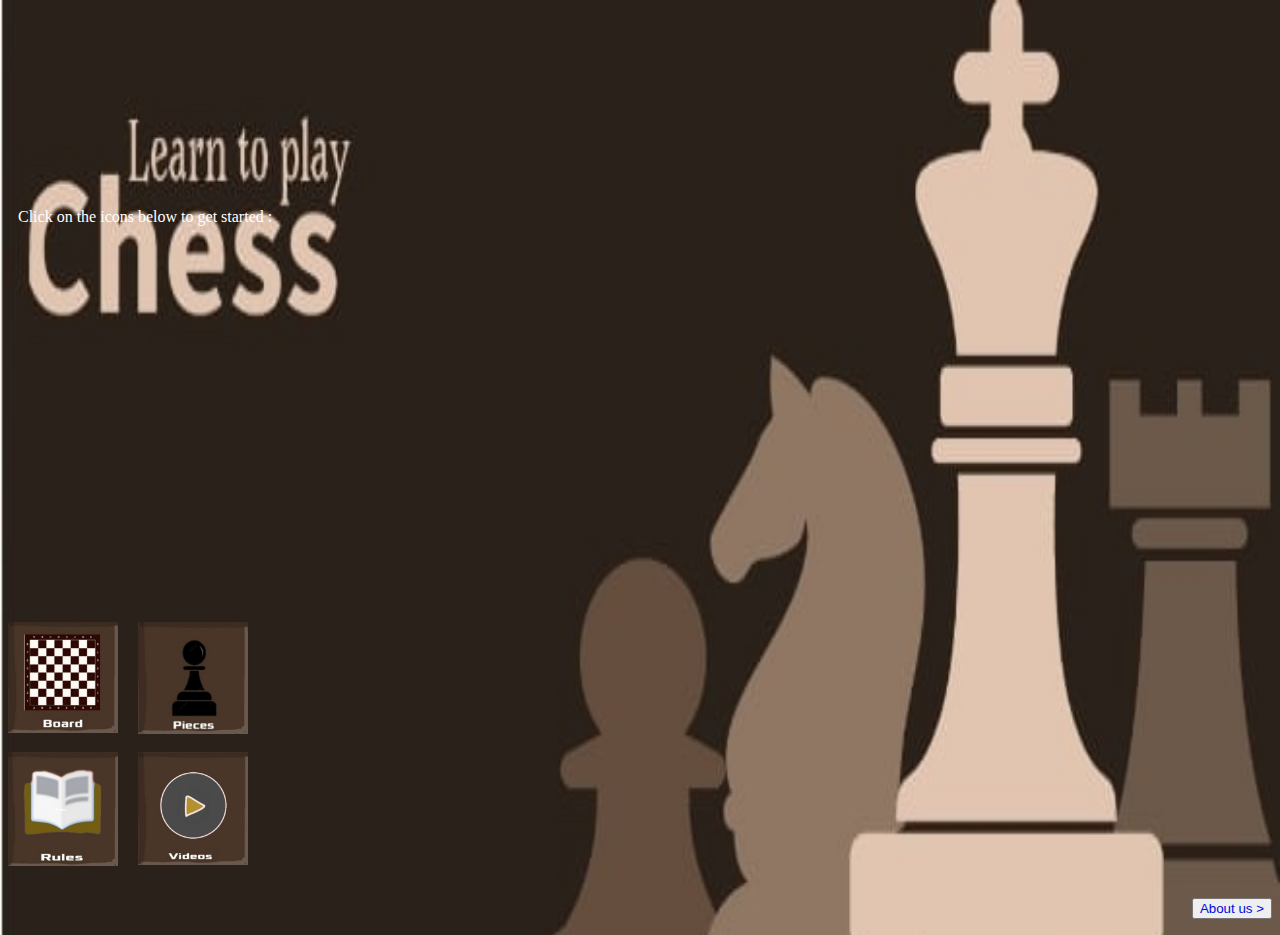
<file: New folder (3)/index.html>
<html>
<head>

<meta name="viewport" content= "width=device-width,maximum scale=1 user-scalable=no" >
<style>
body{
 touch-action:none;
 }
 a:hover{
 color:white;
 }
 
 </style>
 
<style>
body{
background-image:url('chess.jpg');
background-repeat:no-repeat;
background-attachment:relative;
background-size:100vw 110vh;


}
</style>
<link href="style.css" rel="stylesheet" type="text/css">
</head>
<div class=text ><font color=white size=3 ><p>Click on the icons below to get started : </p></font></div>
<body>

<div class="grid" >
 <a href="board.html"><img src="board.jpg" width="110vw" length="110vh" ></a>
<a href="pieces.html"><img src="pic1.jpg" width="110vw" length="110vh"></a>
  <a href="rules.html"><img src="rules.jpg" width="110vw" length="110vh" brightness=10% ></a>
 

 
 <a href="videos.html" ><img src="video.jpg" width="110vw" length="110vh" ></a>
 </div>
 <p align="right" >
 <body>

<a href="about us.html" ><button bgcolor=white><font color="light blue"> About us > </font></button></a>
</html>
</file>
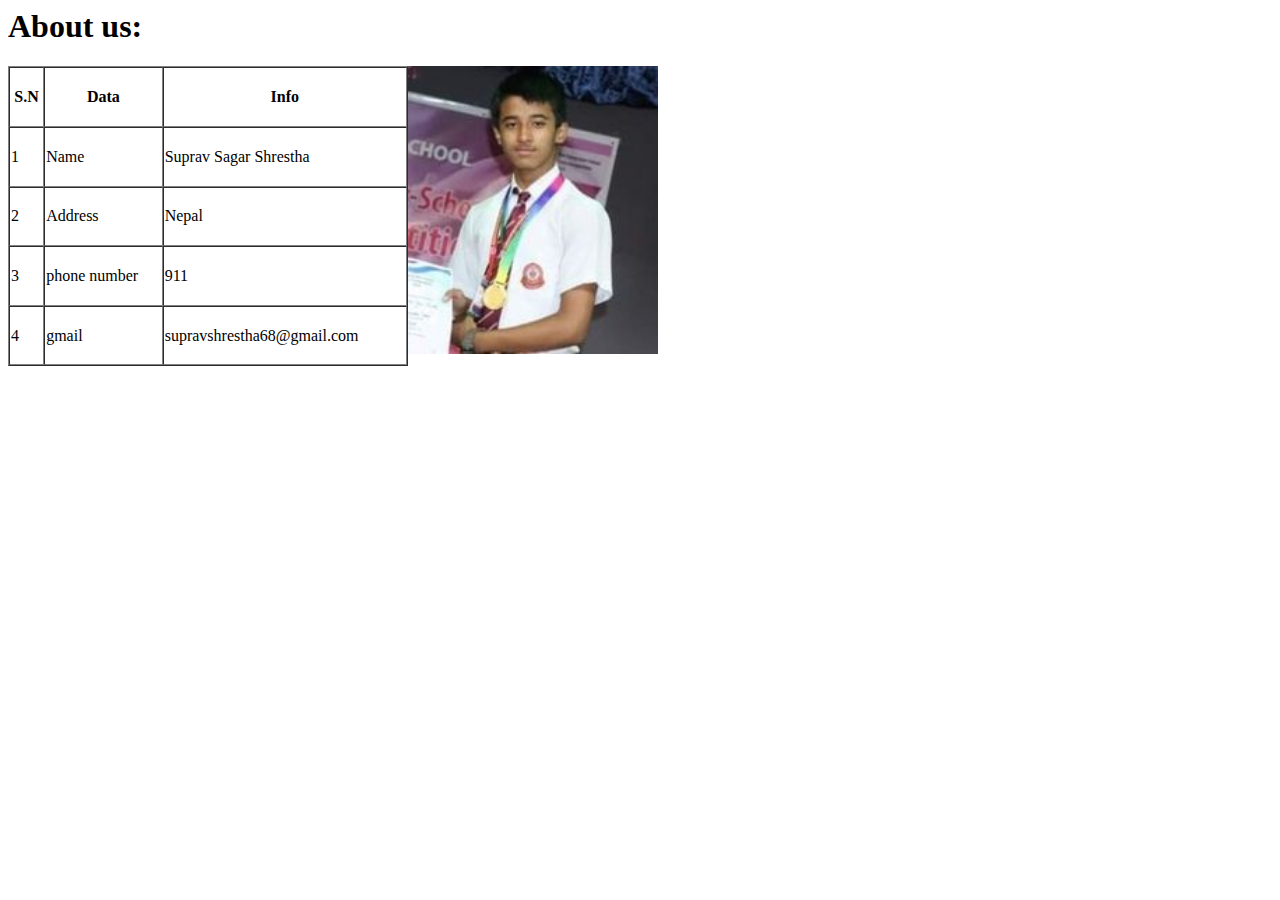
<file: New folder (3)/about us.html>
<html>
<h1> About us: </h1>
<table border=1 cellspacing=0 align=left width=400 height=300 > 
<tr>

<th>S.N</th>
<th>Data </th>
<th>Info </th>
</tr>

<tr>
<td>1</td>
<td>Name</td>
<td>Suprav Sagar Shrestha</td>
</tr>

<tr>
<td>2</td>
<td>Address</td>
<td>Nepal</td>
</tr>

<tr>
<td>3</td>
<td>phone number</td>
<td>911</td>
</tr>

<tr>
<td>4</td>
<td>gmail</td>
<td>supravshrestha68@gmail.com</td>
</tr>
<img src="379638498_1395786614687110_6864110378661162479_n.jpg" width=250 length=250 >
</file>
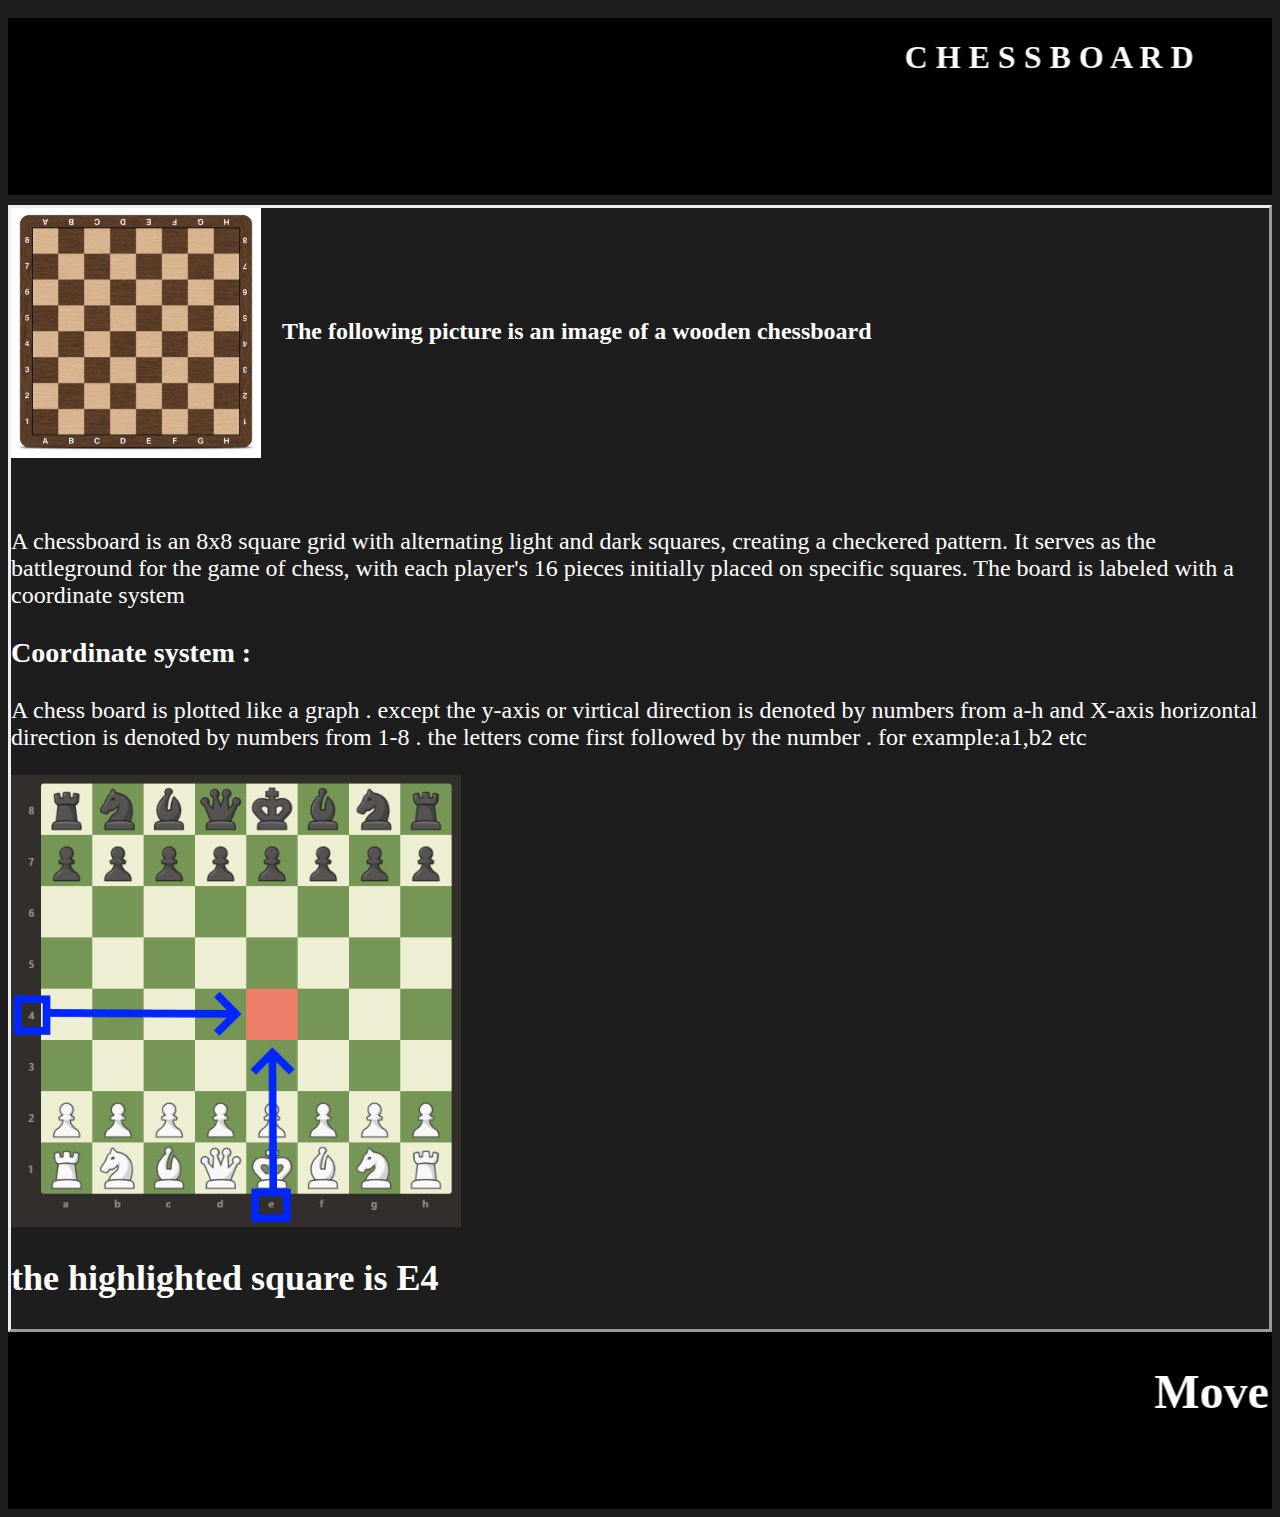
<file: New folder (3)/board.html>
<html>
<head  >
<link href="style.css" rel="stylesheet" type="text/css">
<marquee height=20% width=100% vspace=10 bgcolor=black scrollamount=10 behavior="alternate"><h1><font color="white">C H E S S B O A R D</h1></font></marquee> 
<body bgcolor="#1E1D1D">
<div class="p">



<div class="pic"><img src="71c-co1rwKL.jpg"  length=250 height=250 align="left"></div>
<br>
<br>
<br>
<br>
<br>
<p  align ="center"> <font color=white size=5><h2>&nbsp;&nbsp;&nbsp;The following picture is an image of a wooden chessboard</h2>
</p>
<br>
<br>
<br>
<br>
<br>

<P align="left">

A chessboard is an 8x8 square grid with alternating light and dark squares, creating a checkered pattern. It serves as the battleground for the game of chess, with each player's 16 pieces initially placed on specific squares. The board is labeled with a coordinate system
<br><h3> Coordinate system :</h3>A chess board is plotted like a graph . except the y-axis or virtical direction is denoted by numbers
from a-h and X-axis horizontal direction is denoted by numbers from 1-8 . the letters come first followed by the number . for example:a1,b2 etc
<br>

<p align="left">
<img src="chess notation.png"width=450 lenght=450>
</p>
<p align="right">
<h2>
the highlighted square is E4
</h2>
</p>
</div>
<marquee height=20% width=100% bgcolor=black scrollamount=15 behavior="scroll"><h1><font color="white"> Move on to pieces... </h1></font></marquee>
</file>
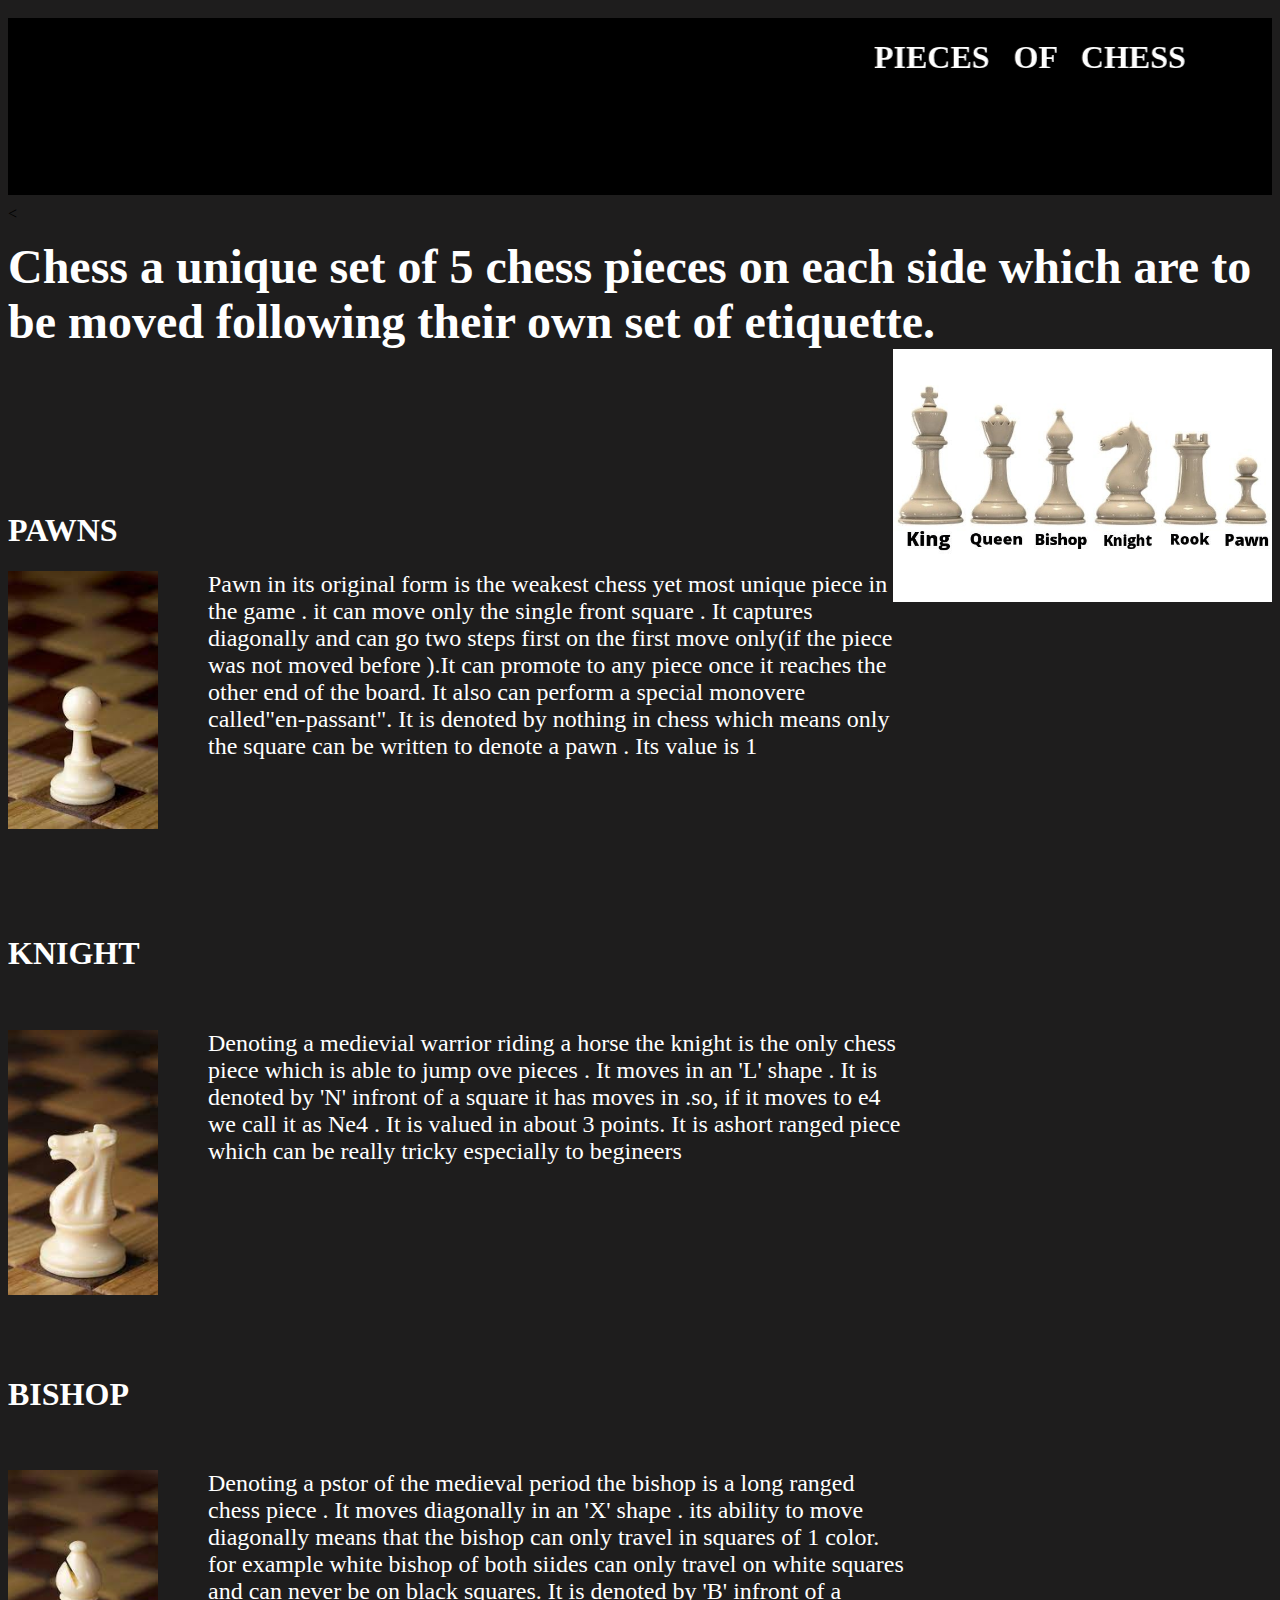
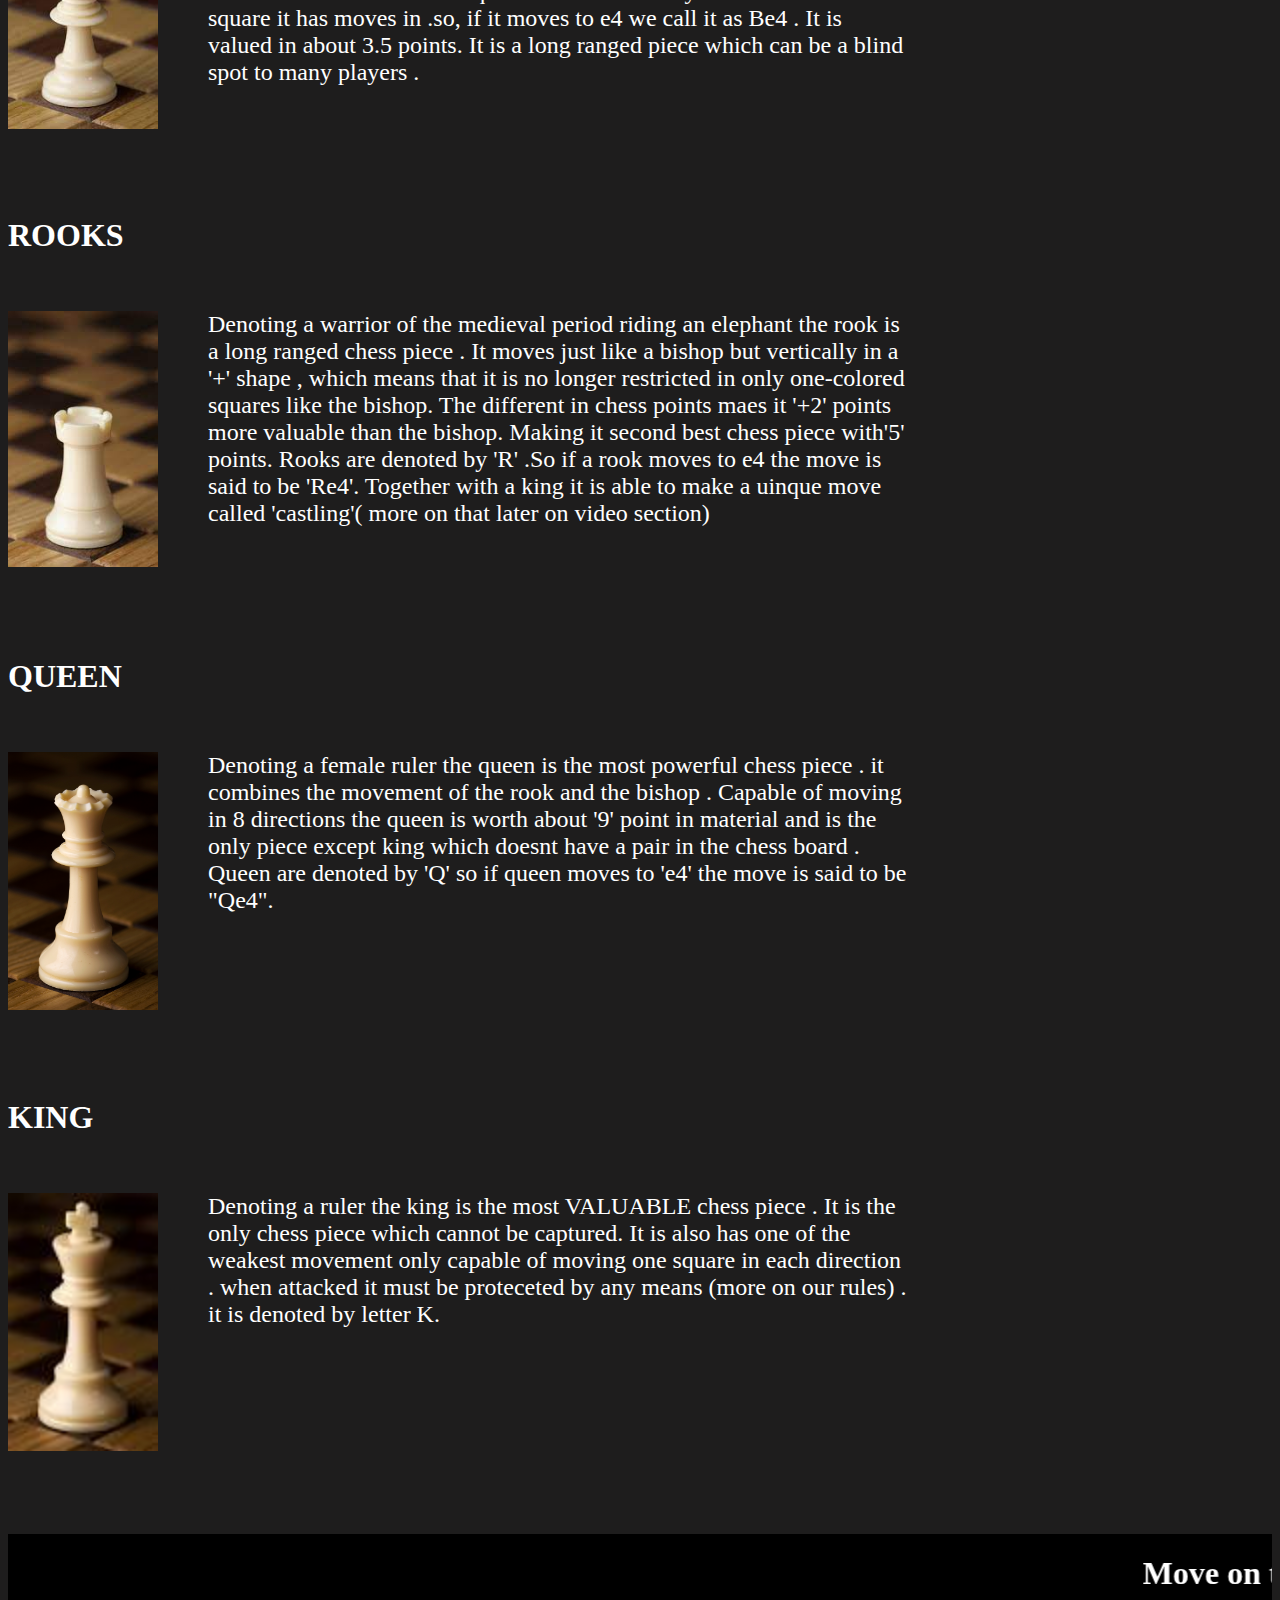
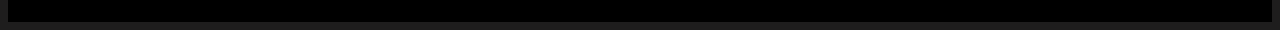
<file: New folder (3)/pieces.html>
<html>
<html>
<head  >
<link href="style.css" rel="stylesheet" type="text/css">
<marquee height=20% width=100% vspace=10 bgcolor=black scrollamount=10 behavior="alternate"><h1><font color="white">PIECES &nbsp; OF &nbsp; CHESS</h1></font></marquee> 

<body bgcolor="#1E1D1D"> <
<p>
 <a align="right">
 <font color="white" size=7 align="right" ><b>Chess a unique set of 5 chess pieces on each side which are to be moved following their own set of etiquette.</font></b>
</a>
<img src="e137e211fcdd24658806e619f92e93b9.jpg" width=30% length=30% align="right">
</p>
<br><br><br><br><br><br><br>
<p>
<font color="white" ><h1>PAWNS</h1>
<div class="piecess">
<img src="download.jpg" width=150px length=150px >
<font size=5 > Pawn in its original form is the weakest chess yet most unique piece in the game .
it can move only the single front square . It captures diagonally and can go two steps first
on the first move only(if the piece was not moved before ).It can promote to any piece once it reaches the other end of the board.
It also can perform a special monovere called"en-passant". It is denoted by nothing in chess which means only the square can be written to denote a pawn . Its value is 1</div>
</font >
<br>
</p>
<p>
<font color="white" ><h1>KNIGHT</h1>
<br> <br>
<div class="piecess">
<img src="download (1).jpg" width=150px length=150px >
<font size=5 > Denoting a medievial warrior riding a horse the knight is the 
only chess piece which is able to jump ove pieces . It moves in an 'L' shape .
 It is denoted by 'N' infront of a square it has moves in .so, if it moves to e4 we call it 
as Ne4 . It is valued in about 3 points. It is ashort ranged piece which can be really
tricky especially to begineers </div>
</font >
</p>
<p>
<font color="white" ><h1>BISHOP</h1>
<br> <br>
<div class="piecess">
<img src="download (2).jpg" width=150px length=150px >
<font size=5 > Denoting a pstor of the medieval period the bishop is a long ranged
 chess piece . It moves diagonally in an 'X' shape . its ability to move diagonally means that the bishop can only travel in squares
 of 1 color. for example white bishop of both siides can only travel on white squares and can never be on black squares. It is denoted by 'B' infront of a square it has moves in .so, if it moves to e4 we call it 
as Be4 . It is valued in about 3.5 points. It is a long ranged piece which can be a blind spot to many players .
</div>
</font >

</p>
<p>
<font color="white" ><h1>ROOKS</h1>
<br> <br>
<div class="piecess">
<img src="download (3).jpg" width=150px length=150px >
<font size=5 > Denoting a warrior of the medieval period riding an elephant the rook is a long ranged
 chess piece . It moves just like a bishop but vertically in a '+' shape , which means that it is no longer restricted in only one-colored squares
like the bishop. The different in chess points maes it '+2' points more valuable than the bishop. Making it second best chess piece with'5' points.
Rooks are denoted by 'R' .So if a rook moves to e4 the move is said to be 'Re4'. Together with a king it is able to make a uinque move called 'castling'( more on that later on video section)
</div>
</font >

</p>
<p>
<font color="white" ><h1>QUEEN</h1>
<br> <br>
<div class="piecess">
<img src="Chess_piece_-_White_queen.jpg" width=150px length=150px >
<font size=5 > Denoting a female ruler the queen is the most powerful chess piece .
it combines the movement of the rook and the bishop . Capable of moving in 8 directions
the queen is worth about '9' point in material and is the only piece except king which doesnt have a
pair in the chess board . Queen are denoted by 'Q' so if queen moves to 'e4' the move is said to be "Qe4".
</div>
</font >

</p>
<p>
<font color="white" ><h1>KING</h1>
<br> <br>
<div class="piecess">
<img src="images.jpg" width=150px length=150px >
<font size=5 > Denoting a ruler the king is the most VALUABLE chess piece . It is the only chess piece which cannot be captured.
It is also has one of the weakest movement only capable of moving one square in each direction . when attacked it must be proteceted
by any means (more on our rules) . it is denoted by letter K.





</div>
</font >
</p>
 
<marquee height=10% width=100% bgcolor=black scrollamount=15 behavior="scroll"><h1><font color="white"> Move on to rules... </h1></font></marquee>
</file>
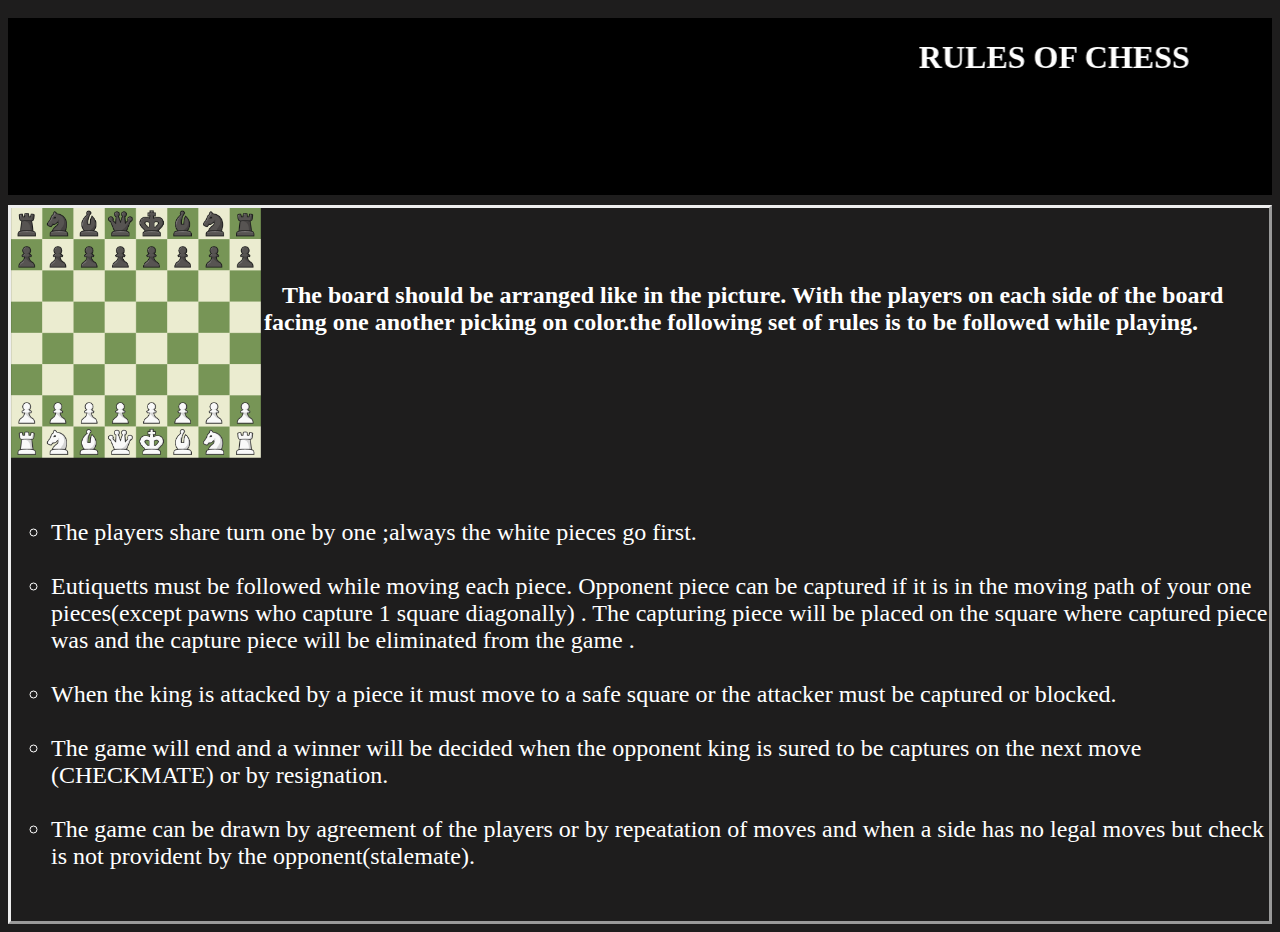
<file: New folder (3)/rules.html>
<html>
<head  >
<link href="style.css" rel="stylesheet" type="text/css">
<marquee height=20% width=100% vspace=10 bgcolor=black scrollamount=10 behavior="alternate"><h1><font color="white">RULES OF CHESS</h1></font></marquee> 
<body bgcolor="#1E1D1D">
<div class="p">


<div class="pic"><img src="standardboard.1d6f9426.png"  length=250 height=250 align="left"></div>
<br>
<br>
<br>
<p  align ="center"> <font color=white size=5><h2>&nbsp;&nbsp;&nbsp;The board should be arranged like in the picture. With the players on each side of the board facing one another picking on color.the following set of rules is to be followed while playing.</h2>
</p>
<br>
<br>
<br>
<br>
<br>

<P align="left">
<ul type=circle >
<li>The players share turn one by one ;always the white pieces go first.</li><br>
<li> Eutiquetts must be followed while moving each piece. Opponent piece can be captured if it is in the moving path of your one pieces(except pawns who capture 1 square diagonally) . The capturing piece will be placed on the square where captured piece was and the capture piece will be eliminated from the game .</li><br>
<li>When the king is attacked by a piece it must move to a safe square or the attacker must be captured or blocked.</li><br>
<li> The game will end and a winner will be decided when the opponent king is sured to be captures on the next move (CHECKMATE) or by resignation.</li><br>
<li> The game can be drawn by agreement of the players or by repeatation of moves and when a side has no legal moves but check is not provident by the opponent(stalemate).</li><br> 
</div>
</file>
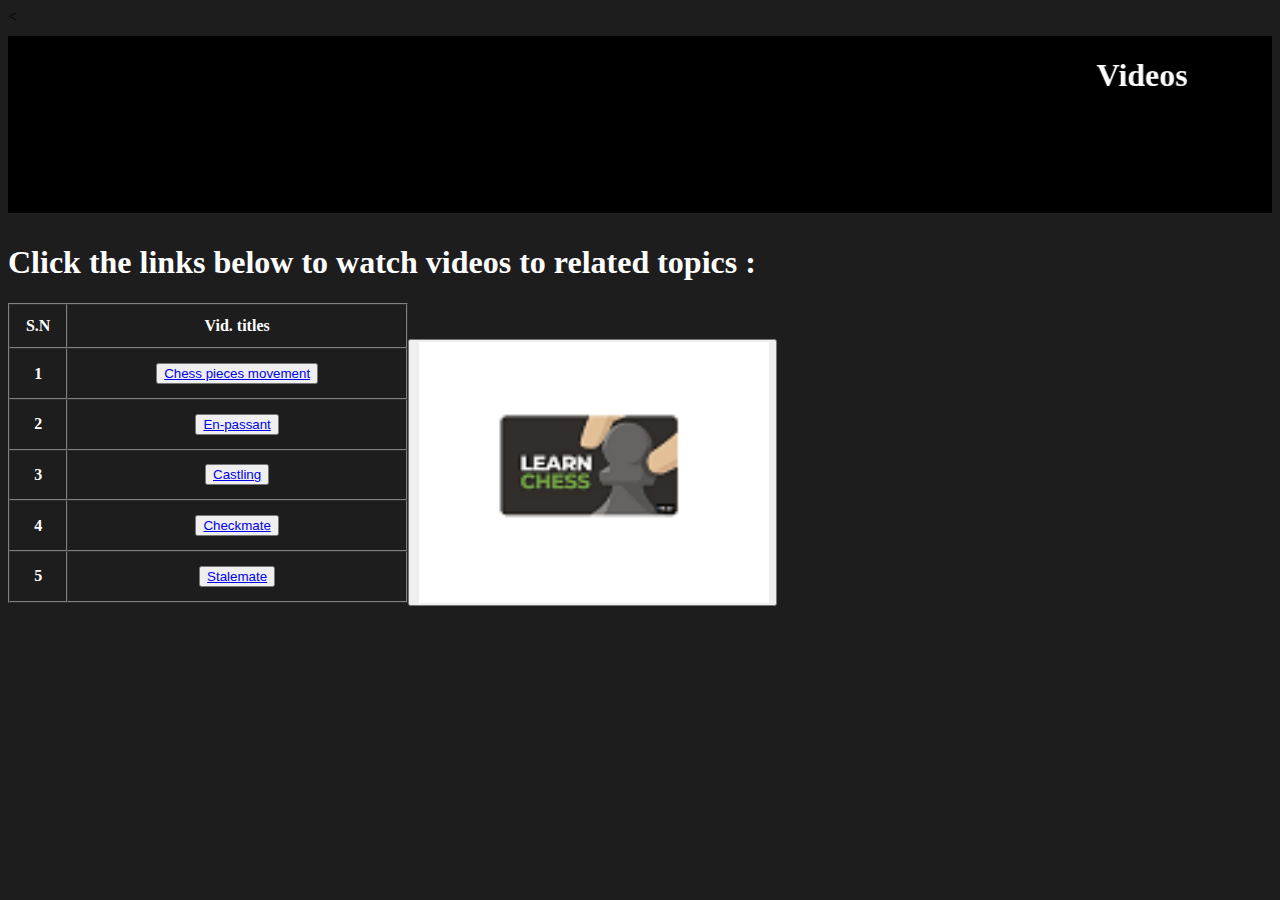
<file: New folder (3)/videos.html>
<html>
<<marquee height=20% width=100% vspace=10 bgcolor=black scrollamount=10 behavior="alternate"><h1><font color="white"> Videos </h1></font></marquee> 
<body bgcolor="#1E1D1D">


<h1> <font color=white >Click the links below to watch videos to related topics : </h1></font>

<table border=1 cellspacing=0 align=left width=400 height=300 > 
<tr>
<font color="red" >
<th><font color=white>S.N</th>
<th> <font color=white>Vid. titles</th>
</tr>
<tr>
<th><font color=white>1</th>
<th><button><a href=https://www.youtube.com/watch?v=i3CbQ_YNBNc>Chess pieces movement </a> </button></th>
</tr><tr>
<th><font color=white>2</th>
<th><font color=white><button><a href=https://www.youtube.com/shorts/M-f95OHjkLA>En-passant</a></button></th>
</tr><tr>
<th><font color=white>3</th>
<th><font color=white><button><a href=https://www.youtube.com/watch?v=FcLYgXCkucc>Castling</button></th>
</tr><tr>
<th><font color=white>4</th>
<th><font color=white><button><a href=https://www.youtube.com/watch?v=t9w1iSrJjBY>Checkmate</button></th>
</tr>
<tr>
<th><font color=white>5</th>
<th><font color=white><button><a href=https://www.youtube.com/watch?v=DoGVxiU2VFI>Stalemate</button></th>
</tr>
<tr>

</table><br><br>
<button><a href="https://www.youtube.com/watch?v=ej_fnsdsksA"><img src="video1.png"  width=350 length=350 align=right></a></button>
</file>
<file: New folder (3)/style.css>
.grid{
	position:abosolute;
	display:grid;
	grid-template-columns:130px 130px ;
	grid-template-rows:130px 130px ;
	justify-content:flex-start;
	left:100vw;
	align-content:flex-end;
	height:95%;
	
}
.p{
	border-style:outset;
	border-radius:6;
}
.piecess{
	display:grid;
    grid-template-columns:200px 700px ;
	grid-template-rows:250px 75px ;
}
.button{
	border:none;
}
.text{
	position:relative;
	top:200px;
	left:10px
</file>
